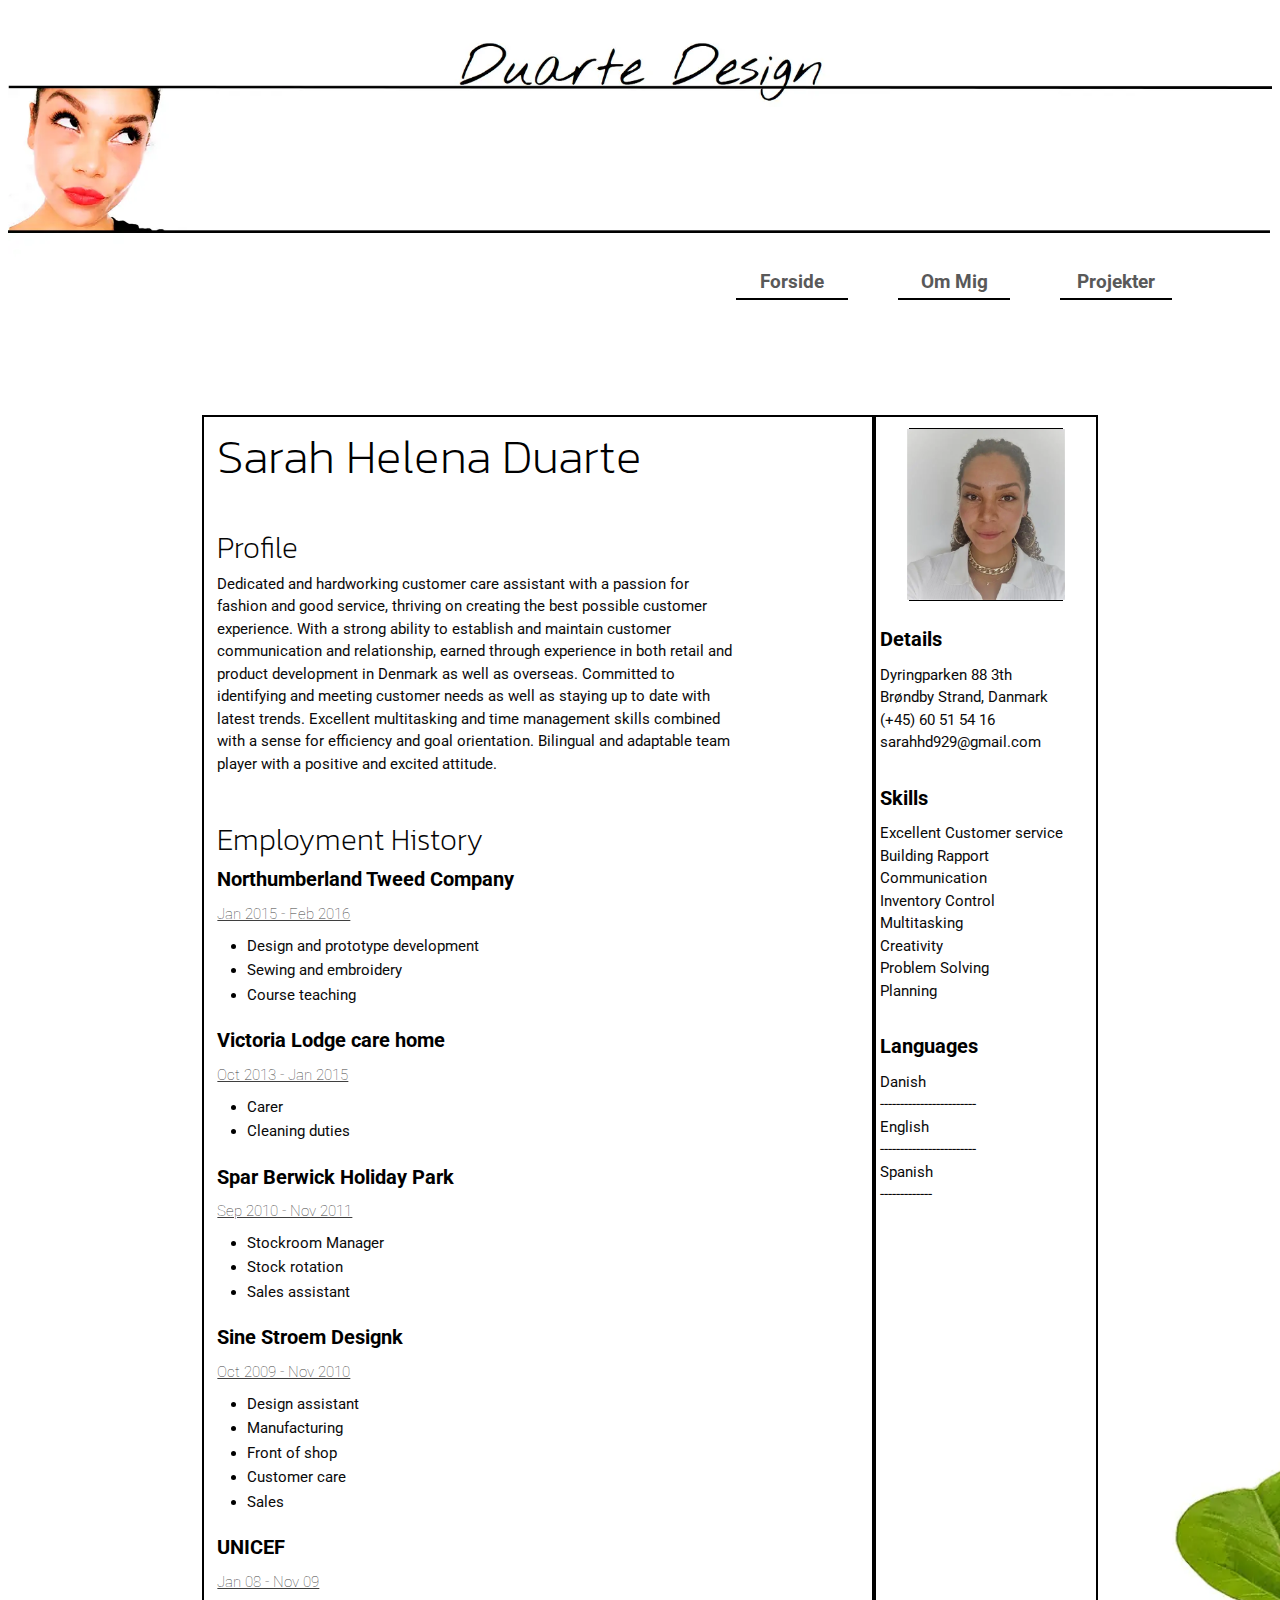
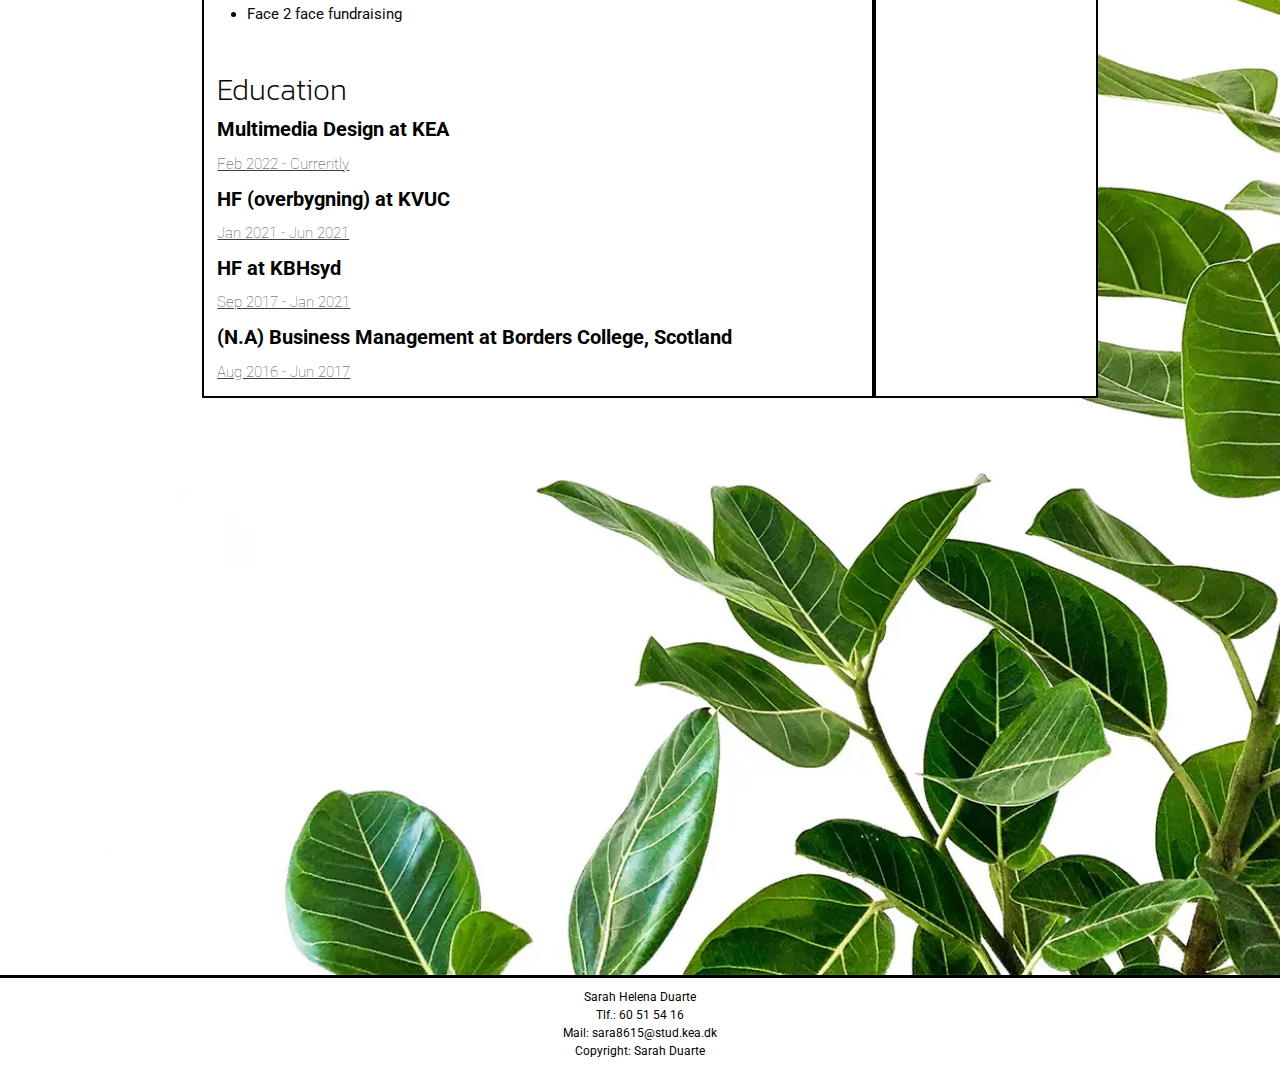
<file: ommig.html>
<!DOCTYPE html>
<html lang="en">
  <head>
    <meta charset="UTF-8" />
    <meta http-equiv="X-UA-Compatible" content="IE=edge" />
    <meta name="viewport" content="width=device-width, initial-scale=1.0" />
    <title>Om Mig</title>
    <meta name="robots" content="noindex" />
    <link rel="preconnect" href="https://fonts.googleapis.com" />
    <link rel="preconnect" href="https://fonts.gstatic.com" crossorigin />
    <link href="https://fonts.googleapis.com/css2?family=Kanit:wght@200&family=Nothing+You+Could+Do&family=Roboto:wght@100;300&display=swap" rel="stylesheet" />
    <link rel="stylesheet" href="layout.css" />
    <link rel="stylesheet" href="generel.css" />
  </head>
  <body>
    <header>
      <a href="index.html" class="logo">
        <img src="billeder/header_pic.webp" alt="face" />
      </a>
      <nav>
        <ul>
          <li>
            <a href="index.html">Forside</a>
          </li>
          <li>
            <a href="ommig.html">Om Mig</a>
          </li>
          <li>
            <a href="projekter.html">Projekter</a>
          </li>
        </ul>
      </nav>
    </header>
    <main class="cv">
      <div class="grid_2-1-cv">
        <div class="col_1">
          <div class="element_1"><img src="billeder/profil_billede.webp" alt="Profil billede" /></div>

          <div class="element_2">
            <h3>Details</h3>
            <p>
              Dyringparken 88 3th <br />
              Brøndby Strand, Danmark <br />
              (+45) 60 51 54 16 <br />
              sarahhd929@gmail.com
            </p>
            <h3>Skills</h3>
            <p>
              Excellent Customer service <br />
              Building Rapport <br />
              Communication<br />
              Inventory Control<br />
              Multitasking<br />
              Creativity <br />
              Problem Solving<br />
              Planning
            </p>
            <h3>Languages</h3>
            <p>
              Danish <br />
              ------------------------<br />
              English <br />
              ------------------------<br />
              Spanish <br />
              -------------
            </p>
          </div>
        </div>
        <div class="col_2">
          <div class="element_3"><h1>Sarah Helena Duarte</h1></div>
          <div class="element_4">
            <h2>Profile</h2>
            <p>Dedicated and hardworking customer care assistant with a passion for fashion and good service, thriving on creating the best possible customer experience. With a strong ability to establish and maintain customer communication and relationship, earned through experience in both retail and product development in Denmark as well as overseas. Committed to identifying and meeting customer needs as well as staying up to date with latest trends. Excellent multitasking and time management skills combined with a sense for efficiency and goal orientation. Bilingual and adaptable team player with a positive and excited attitude.</p>
            <h2>Employment History</h2>
            <h3>Northumberland Tweed Company</h3>
            <h4>Jan 2015 - Feb 2016</h4>
            <ul class="list">
              <li>
                <p>Design and prototype development</p>
              </li>
              <li>
                <p>Sewing and embroidery</p>
              </li>
              <li>
                <p>Course teaching</p>
              </li>
            </ul>
            <h3>Victoria Lodge care home</h3>
            <h4>Oct 2013 - Jan 2015</h4>
            <ul class="list">
              <li>
                <p>Carer</p>
              </li>
              <li>
                <p>Cleaning duties</p>
              </li>
            </ul>
            <h3>Spar Berwick Holiday Park</h3>
            <h4>Sep 2010 - Nov 2011</h4>
            <ul class="list">
              <li>
                <p>Stockroom Manager</p>
              </li>
              <li>
                <p>Stock rotation</p>
              </li>
              <li>
                <p>Sales assistant</p>
              </li>
            </ul>
            <h3>Sine Stroem Designk</h3>
            <h4>Oct 2009 - Nov 2010</h4>
            <ul class="list">
              <li>
                <p>Design assistant</p>
              </li>
              <li>
                <p>Manufacturing</p>
              </li>
              <li>
                <p>Front of shop</p>
              </li>
              <li>
                <p>Customer care</p>
              </li>
              <li>
                <p>Sales</p>
              </li>
            </ul>
            <h3>UNICEF</h3>
            <h4>Jan 08 - Nov 09</h4>
            <ul class="list">
              <li>
                <p>Face 2 face fundraising</p>
              </li>
            </ul>
            <h2>Education</h2>
            <h3>Multimedia Design at KEA</h3>
            <h4>Feb 2022 - Currently</h4>
            <h3>HF (overbygning) at KVUC</h3>
            <h4>Jan 2021 - Jun 2021</h4>
            <h3>HF at KBHsyd</h3>
            <h4>Sep 2017 - Jan 2021</h4>
            <h3>(N.A) Business Management at Borders College, Scotland</h3>
            <h4>Aug 2016 - Jun 2017</h4>
          </div>
        </div>
      </div>
    </main>
    <div id="sounds">
      <audio src="skyTrim.mp3" id="clicklyd"></audio>
    </div>
    <script src="script.js"></script>
    <footer>
      Sarah Helena Duarte <br />
      Tlf.: 60 51 54 16 <br />
      Mail: sara8615@stud.kea.dk <br />
      Copyright: Sarah Duarte
    </footer>
  </body>
</html>
</file>
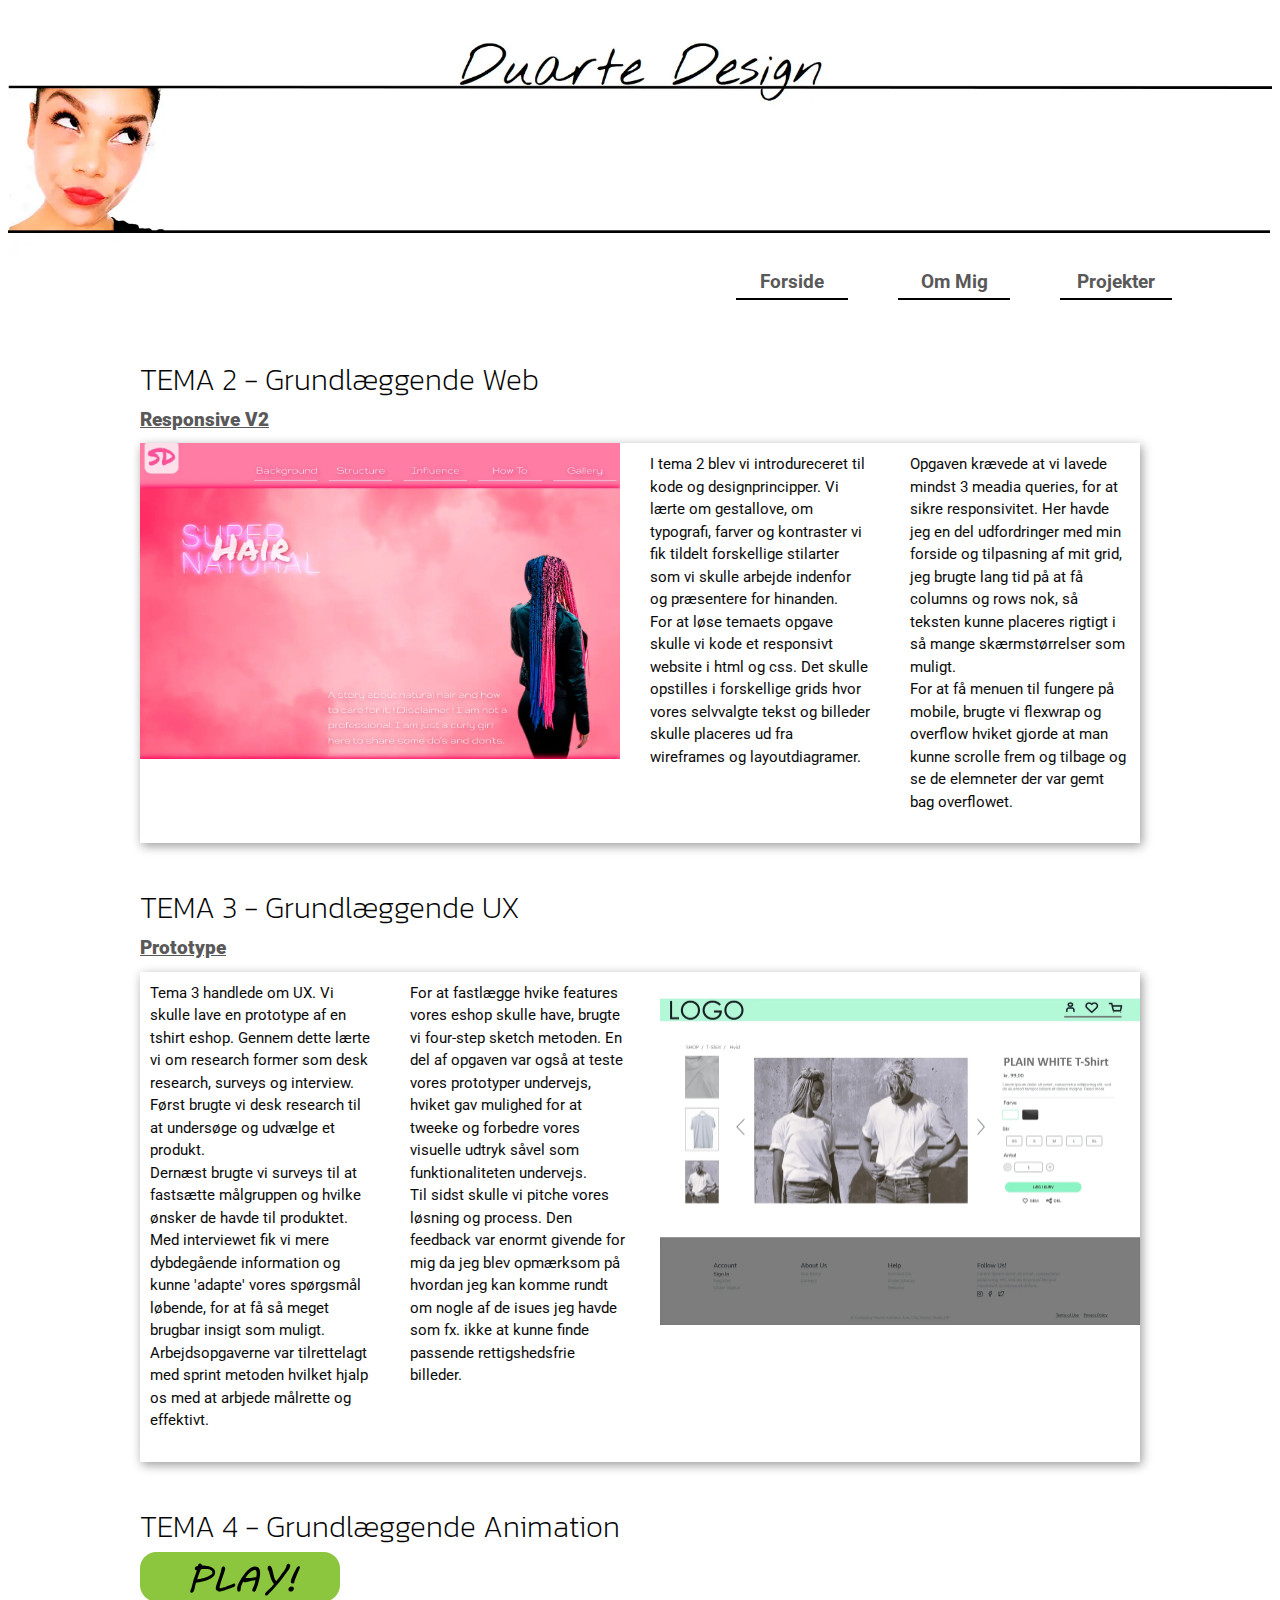
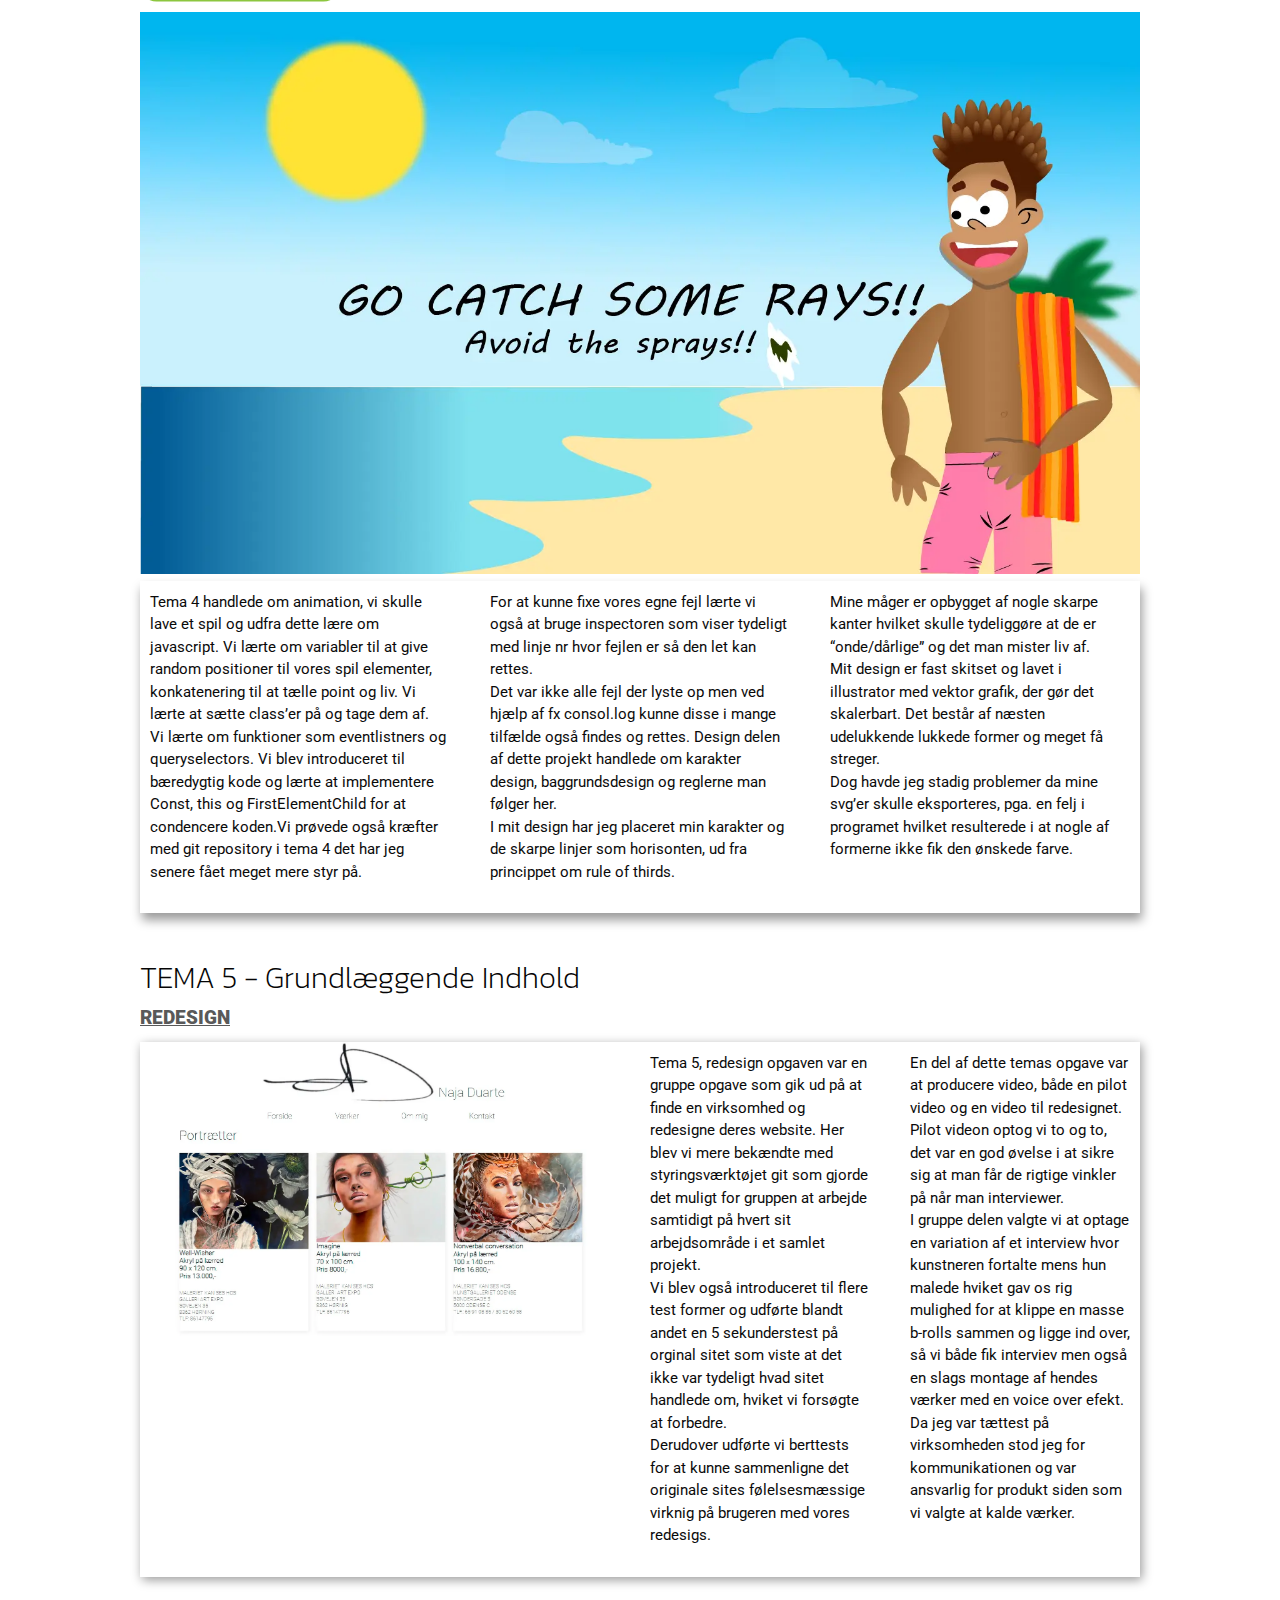
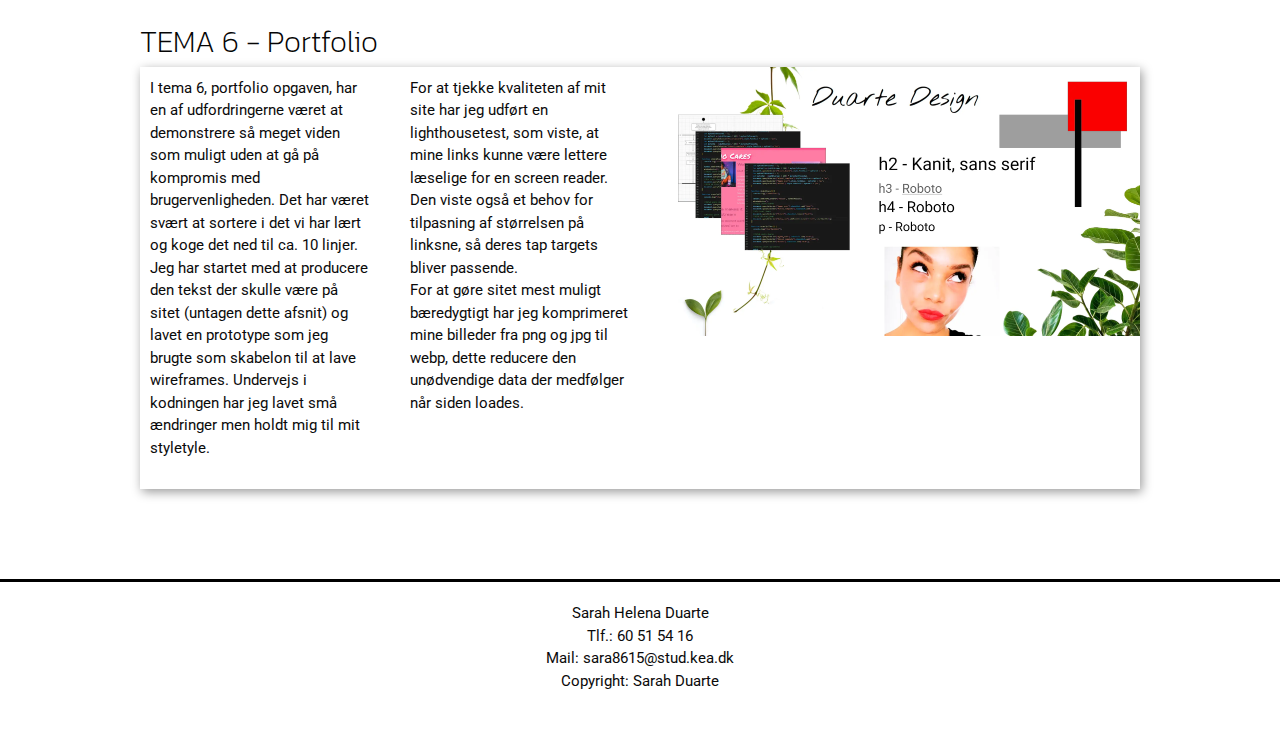
<file: projekter.html>
<!DOCTYPE html>
<html lang="da">
  <head>
    <meta charset="UTF-8" />
    <meta http-equiv="X-UA-Compatible" content="IE=edge" />
    <meta name="viewport" content="width=device-width, initial-scale=1.0" />
    <title>Projekter</title>
    <meta name="robots" content="noindex" />
    <link rel="preconnect" href="https://fonts.googleapis.com" />
    <link rel="preconnect" href="https://fonts.gstatic.com" crossorigin />
    <link href="https://fonts.googleapis.com/css2?family=Kanit:wght@200&family=Nothing+You+Could+Do&family=Roboto:wght@100;300&display=swap" rel="stylesheet" />
    <link rel="stylesheet" href="layout.css" />
    <link rel="stylesheet" href="generel.css" />
    <link rel="stylesheet" href="animation.css" />
  </head>
  <body>
    <header>
      <a href="index.html" class="logo">
        <img src="billeder/header_pic.webp" alt="face" />
      </a>
      <nav>
        <ul>
          <li>
            <a href="index.html">Forside</a>
          </li>
          <li>
            <a href="ommig.html">Om Mig</a>
          </li>
          <li>
            <a href="projekter.html">Projekter</a>
          </li>
        </ul>
      </nav>
    </header>
    <main class="projeckt">
      <h2>TEMA 2 - Grundlæggende Web</h2>
      <h3>
        <a href="https://sarahduarte.dk/kea/02_web/04_responsive/responsive_v2" target="_blank"> Responsive V2 </a>
      </h3>
      <div class="grid_2_1">
        <img class="billede_1" src="billeder/splash.webp" alt="splash billede" />

        <div class="col">
          <p>
            I tema 2 blev vi introdureceret til kode og designprincipper. Vi lærte om gestallove, om typografi, farver og kontraster vi fik tildelt forskellige stilarter som vi skulle arbejde indenfor og præsentere for hinanden. <br />
            For at løse temaets opgave skulle vi kode et responsivt website i html og css. Det skulle opstilles i forskellige grids hvor vores selvvalgte tekst og billeder skulle placeres ud fra wireframes og layoutdiagramer.
          </p>
        </div>
        <div class="col">
          <p>
            Opgaven krævede at vi lavede mindst 3 meadia queries, for at sikre responsivitet. Her havde jeg en del udfordringer med min forside og tilpasning af mit grid, jeg brugte lang tid på at få columns og rows nok, så teksten kunne placeres rigtigt i så mange skærmstørrelser som muligt. <br />
            For at få menuen til fungere på mobile, brugte vi flexwrap og overflow hviket gjorde at man kunne scrolle frem og tilbage og se de elemneter der var gemt bag overflowet.
          </p>
        </div>
      </div>
      <h2>TEMA 3 - Grundlæggende UX</h2>
      <h3>
        <a href="https://xd.adobe.com/view/ed9af17e-2202-4931-9b39-3f2a40a5530d-b8c9/screen/d730087c-7929-4c41-b869-a6ce2bf1c434/?fullscreen" target="_blank"> Prototype </a>
      </h3>

      <div class="grid_1_2">
        <div class="order">
          <img class="billede_1" src="billeder/prototype.webp" alt="prototypen" />
        </div>
        <div class="col">
          <p>
            Tema 3 handlede om UX. Vi skulle lave en prototype af en tshirt eshop. Gennem dette lærte vi om research former som desk research, surveys og interview. Først brugte vi desk research til at undersøge og udvælge et produkt. <br />
            Dernæst brugte vi surveys til at fastsætte målgruppen og hvilke ønsker de havde til produktet. Med interviewet fik vi mere dybdegående information og kunne 'adapte' vores spørgsmål løbende, for at få så meget brugbar insigt som muligt. Arbejdsopgaverne var tilrettelagt med sprint metoden hvilket hjalp os med at arbjede målrette og effektivt.
          </p>
        </div>
        <div class="col">
          <p>
            For at fastlægge hvike features vores eshop skulle have, brugte vi four-step sketch metoden. En del af opgaven var også at teste vores prototyper undervejs, hviket gav mulighed for at tweeke og forbedre vores visuelle udtryk såvel som funktionaliteten undervejs. <br />
            Til sidst skulle vi pitche vores løsning og process. Den feedback var enormt givende for mig da jeg blev opmærksom på hvordan jeg kan komme rundt om nogle af de isues jeg havde som fx. ikke at kunne finde passende rettigshedsfrie billeder.
          </p>
        </div>
      </div>

      <h2>TEMA 4 - Grundlæggende Animation</h2>

      <a href="https://sarahduarte.dk/kea/04_animation/spil/spil.html" target="_blank"> </a>
      <div id="play">
        <div id="play_con">
          <div id="play_spr"></div>
        </div>
      </div>

      <div class="grid_5_5">
        <img class="billede_3" src="billeder/start.webp" alt="spillet" />
      </div>

      <div class="grid_1_1_1">
        <div class="col">
          <p>
            Tema 4 handlede om animation, vi skulle lave et spil og udfra dette lære om javascript. Vi lærte om variabler til at give random positioner til vores spil elementer, konkatenering til at tælle point og liv. Vi lærte at sætte class’er på og tage dem af.<br />
            Vi lærte om funktioner som eventlistners og queryselectors. Vi blev introduceret til bæredygtig kode og lærte at implementere Const, this og FirstElementChild for at condencere koden.Vi prøvede også kræfter med git repository i tema 4 det har jeg senere fået meget mere styr på.
          </p>
        </div>
        <div class="col">
          <p>
            For at kunne fixe vores egne fejl lærte vi også at bruge inspectoren som viser tydeligt med linje nr hvor fejlen er så den let kan rettes. <br />
            Det var ikke alle fejl der lyste op men ved hjælp af fx consol.log kunne disse i mange tilfælde også findes og rettes. Design delen af dette projekt handlede om karakter design, baggrundsdesign og reglerne man følger her. <br />
            I mit design har jeg placeret min karakter og de skarpe linjer som horisonten, ud fra princippet om rule of thirds.
          </p>
        </div>
        <div class="col">
          <p>
            Mine måger er opbygget af nogle skarpe kanter hvilket skulle tydeliggøre at de er “onde/dårlige” og det man mister liv af. <br />
            Mit design er fast skitset og lavet i illustrator med vektor grafik, der gør det skalerbart. Det består af næsten udelukkende lukkede former og meget få streger. <br />
            Dog havde jeg stadig problemer da mine svg’er skulle eksporteres, pga. en felj i programet hvilket resulterede i at nogle af formerne ikke fik den ønskede farve.
          </p>
        </div>
      </div>

      <h2>TEMA 5 - Grundlæggende Indhold</h2>
      <h3>
        <a href="https://sarahduarte.dk/kea/05_indhold/gruppe9/" target="_blank"> REDESIGN </a>
      </h3>

      <div class="grid_2_1">
        <img class="billede_1" src="billeder/redesign.webp" alt="redesignet website" />
        <div class="col">
          <p>
            Tema 5, redesign opgaven var en gruppe opgave som gik ud på at finde en virksomhed og redesigne deres website. Her blev vi mere bekændte med styringsværktøjet git som gjorde det muligt for gruppen at arbejde samtidigt på hvert sit arbejdsområde i et samlet projekt. <br />
            Vi blev også introduceret til flere test former og udførte blandt andet en 5 sekunderstest på orginal sitet som viste at det ikke var tydeligt hvad sitet handlede om, hviket vi forsøgte at forbedre. <br />
            Derudover udførte vi berttests for at kunne sammenligne det originale sites følelsesmæssige virknig på brugeren med vores redesigs.
          </p>
        </div>
        <div class="col">
          <p>
            En del af dette temas opgave var at producere video, både en pilot video og en video til redesignet. Pilot videon optog vi to og to, det var en god øvelse i at sikre sig at man får de rigtige vinkler på når man interviewer. <br />
            I gruppe delen valgte vi at optage en variation af et interview hvor kunstneren fortalte mens hun malede hviket gav os rig mulighed for at klippe en masse b-rolls sammen og ligge ind over, så vi både fik interviev men også en slags montage af hendes værker med en voice over efekt. <br />
            Da jeg var tættest på virksomheden stod jeg for kommunikationen og var ansvarlig for produkt siden som vi valgte at kalde værker.
          </p>
        </div>
      </div>

      <h2>TEMA 6 - Portfolio</h2>

      <div class="grid_1_2">
        <div class="order">
          <img class="billede_1" src="billeder/styletile-portfolio.webp" alt="Styletile" />
        </div>
        <div class="col">
          <p>
            I tema 6, portfolio opgaven, har en af udfordringerne været at demonstrere så meget viden som muligt uden at gå på kompromis med brugervenligheden. Det har været svært at sortere i det vi har lært og koge det ned til ca. 10 linjer. <br />
            Jeg har startet med at producere den tekst der skulle være på sitet (untagen dette afsnit) og lavet en prototype som jeg brugte som skabelon til at lave wireframes. Undervejs i kodningen har jeg lavet små ændringer men holdt mig til mit styletyle.
          </p>
        </div>
        <div class="col">
          <p>
            For at tjekke kvaliteten af mit site har jeg udført en lighthousetest, som viste, at mine links kunne være lettere læselige for en screen reader. Den viste også et behov for tilpasning af størrelsen på linksne, så deres tap targets bliver passende. <br />
            For at gøre sitet mest muligt bæredygtigt har jeg komprimeret mine billeder fra png og jpg til webp, dette reducere den unødvendige data der medfølger når siden loades.
          </p>
        </div>
      </div>
    </main>
    <div id="sounds">
      <audio src="skyTrim.mp3" id="clicklyd"></audio>
    </div>
    <script src="script.js"></script>
    <footer>
      <p>
        Sarah Helena Duarte <br />
        Tlf.: 60 51 54 16 <br />
        Mail: sara8615@stud.kea.dk <br />
        Copyright: Sarah Duarte
      </p>
    </footer>
  </body>
</html>
</file>
<file: layout.css>
.header_billede {
  width: 100%;
  height: 100%;
}

/* Om mig */
.cv {
  background-color: white;
}
.col_1 {
  display: flex;
  flex-direction: column;
}

.element_1 img {
  width: 70%;
  height: 100%;
  border: 1px solid black;
}
.element_1 {
  max-width: 100%;
  text-align: center;
  margin-top: 5%;
  margin-bottom: 20px;
}
.element_2 {
  margin: 2%;
}
.element_3 {
  margin: 2%;
}
.element_4 {
  margin: 2%;
}
.list {
  margin-left: 30px;
}

/*play knappen*/
#play_con {
  width: 20%;
  aspect-ratio: 500/125;
  animation-name: puls_kf;
  animation-duration: 0.5s;
  animation-iteration-count: infinite;
  animation-timing-function: linear;
  animation-direction: alternate;
  cursor: pointer;
  margin-bottom: 10px;
}
#play_spr {
  background-image: url(play.svg);
  background-size: cover;
  width: 100%;
  height: 100%;
}

/* projekter*/
.billed_1 {
  max-width: 80%;
  position: relative;
}
.billed_2 {
  max-width: 80%;
  position: relative;
  order: 2;
}
.billed_3 {
  max-width: 90%;
  position: relative;
}

@media (min-width: 600px) {
  /* om mig grid til web*/
  .grid_2-1-cv {
    display: grid;
    grid-template-columns: 3fr 1fr;
    margin-top: 100px;
    background-color: white;
    max-width: 70%;
    margin-left: auto;
    margin-right: auto;
  }
  .col_1 {
    order: 2;
    border: 2px solid black;
  }
  .col_2 {
    border: 2px solid black;
  }
}

@media (min-width: 800px) {
  /* projekt v2 grid til web*/
  .grid_2_1 {
    display: grid;
    grid-template-columns: 2fr 1fr 1fr;
    gap: 20px;
    margin-bottom: 40px;
    box-shadow: 2px 3px 10px rgb(154, 154, 154);
  }
  .grid_1_2 {
    display: grid;
    grid-template-columns: 1fr 1fr 2fr;
    gap: 20px;
    margin-bottom: 40px;
    box-shadow: 2px 3px 10px rgb(154, 154, 154);
  }
  .grid_1_1_1 {
    display: grid;
    grid-template-columns: 1fr 1fr 1fr;
    gap: 20px;
    margin-bottom: 40px;
    box-shadow: 2px 7px 10px rgb(154, 154, 154);
  }
  /*play knap tilpasset*/
  #play_con {
    width: 20%;
    margin-bottom: 10px;
  }
  /*rækkefølge*/
  .order {
    order: 2;
  }
}

.button {
  background-color: white;
  color: black;
  border: 2px solid #4caf50; /* Green */
}
</file>
<file: generel.css>
* {
  all: unset;
  display: revert;
  cursor: revert;
  box-sizing: border-box;
}
body {
  line-height: 1.4;
  min-height: 100vh;
}
main {
  max-width: 1000px;
  margin: 0 auto;
  padding-bottom: 50px;
}
.cv {
  max-width: 1000px;
  margin: 0 auto;
  padding-bottom: 0px;
  margin-left: 10px;
  margin-right: 10px;
}

img {
  max-width: 100%;
  object-fit: cover;
}

/* menu*/
header nav li {
  text-align: center;
  border-bottom: 2px solid black;
  width: 7rem;
  padding: 0.2rem;
  flex-shrink: 0;
}

header {
  display: grid;
  justify-content: center;
  position: static;
  background: white;
  top: 0;
  padding: 0.5rem 0.5rem;
  margin-bottom: 1%;
}
header nav {
  overflow-x: auto;
}

header a {
  text-align: center;
  max-width: none;
  margin-top: 2%;
}

header nav ul {
  display: flex;
  justify-content: center;
  list-style: none;
  margin-right: 10px;
  padding: 0;
  padding-bottom: 0.4rem;
  gap: 20px;
}
a {
  font-family: roboto;
  text-decoration: none;
  font-size: 0.9rem;
  color: rgb(89, 89, 89);
  font-weight: bolder;
}
a:hover {
  color: rgb(224, 5, 5);
}

.splash {
  background-image: url(billeder/splash_ny.webp);
  height: 50vh;
  width: 100%;
  background-size: cover;
  background-position: 15% 100%;
  max-width: none;
  padding: 0;
}

/* typografi */
p {
  font-family: Roboto, sans-serif;
  font-size: 0.8375rem;
  color: rgb(10, 10, 10);
  max-width: 65ch;
  line-height: 1.5;
  margin-left: 10px;
  margin-right: 10px;
  margin-top: 10px;
  margin-bottom: 30px;
}
.cv p {
  margin-left: 0px;
  margin-right: 0px;
  margin-top: 0px;
}

footer p {
  margin-top: 10px;
  max-width: none;
}

.list p {
  margin-bottom: 2px;
}
.list {
  margin-bottom: 20px;
}
h1 {
  font-family: "Kanit", sans-serif;
  font-size: 2.2rem;
  line-height: 1.1;
  font-weight: 200;
  color: rgb(0, 0, 0);
  text-shadow: 2px 5px 10px rgb(254, 254, 254);
  margin-bottom: 30px;
}
h2 {
  font-family: "Kanit", sans-serif;
  font-size: 1.475rem;
  line-height: 1;
  margin-bottom: 10px;
  margin-top: 20px;
  color: rgb(5, 5, 5);
  font-weight: 200;
}
h3 {
  font-family: Roboto, sans-serif;
  font-size: 1.175rem;
  margin-bottom: 10px;

  color: rgb(0, 0, 0);
  font-weight: bolder;
}
h4 {
  font-family: Roboto, sans-serif;
  font-size: 0.8275rem;
  margin-bottom: 10px;
  color: rgb(63, 63, 63);
  font-weight: 100;
  text-decoration: underline;
}

h3 a {
  color: rgb(89, 89, 89);
  text-decoration: underline;
}
h3 a:hover {
  color: black;
}

@media (min-width: 600px) {
  /* typografi */
  a {
    font-size: 1rem;
  }
  p {
    font-size: 0.9375rem;
  }
  h1 {
    font-size: 3rem;
  }
  h2 {
    font-size: 1.875rem;
    margin-top: 50px;
  }
  h3 {
    font-size: 1.275rem;
  }
  h4 {
    font-size: 0.9275rem;
  }
  .cv {
    background-image: url(billeder/mobile-splash.webp);
    height: 280vh;
    width: 100%;
    background-size: cover;
    background-position: 90% 100%;
    max-width: none;
    padding: 0;
  }

  header nav ul {
    display: flex;
    justify-content: right;
    list-style: none;
    margin-right: 100px;
    padding: 0;
    padding-bottom: 0.4rem;
    gap: 50px;
  }
}
@media (min-width: 800px) {
  a {
    font-size: 1.175rem;
  }
  .cv {
    background-image: url(billeder/mobile-splash.webp);
    height: 240vh;
    width: 100%;
    background-size: cover;
    background-position: 90% 100%;
    max-width: none;
    padding: 0;
  }
  .splash {
    background-image: url(billeder/splash_ny.webp);
    height: 100vh;
    width: 100%;
    background-size: cover;
    background-position: 20% 100%;
    max-width: none;
    padding: 0;
  }
}
@media (min-width: 700px) {
  .splash {
    background-image: url(billeder/splash_ny.webp);
    height: 90vh;
    width: 100%;
    background-size: cover;
    background-position: 10% 100%;
    max-width: none;
    padding: 0;
  }
}

footer {
  position: absolute;
  width: 100%;
  margin: auto;
  text-align: center;
  padding: 10px;
  font-family: "Roboto", sans-serif;
  line-height: 1.5;
  font-size: 12px;
  border-top: 3px solid black;
}
</file>
<file: animation.css>
.puls_kf {
  animation-name: puls_kf;
  animation-duration: 0.5s;
  animation-iteration-count: infinite;
  animation-timing-function: linear;
  animation-direction: alternate;
  cursor: pointer;
}

@keyframes puls_kf {
  0% {
    transform: scale(0.95);
  }

  100% {
    transform: scale(1);
  }
}
</file>
